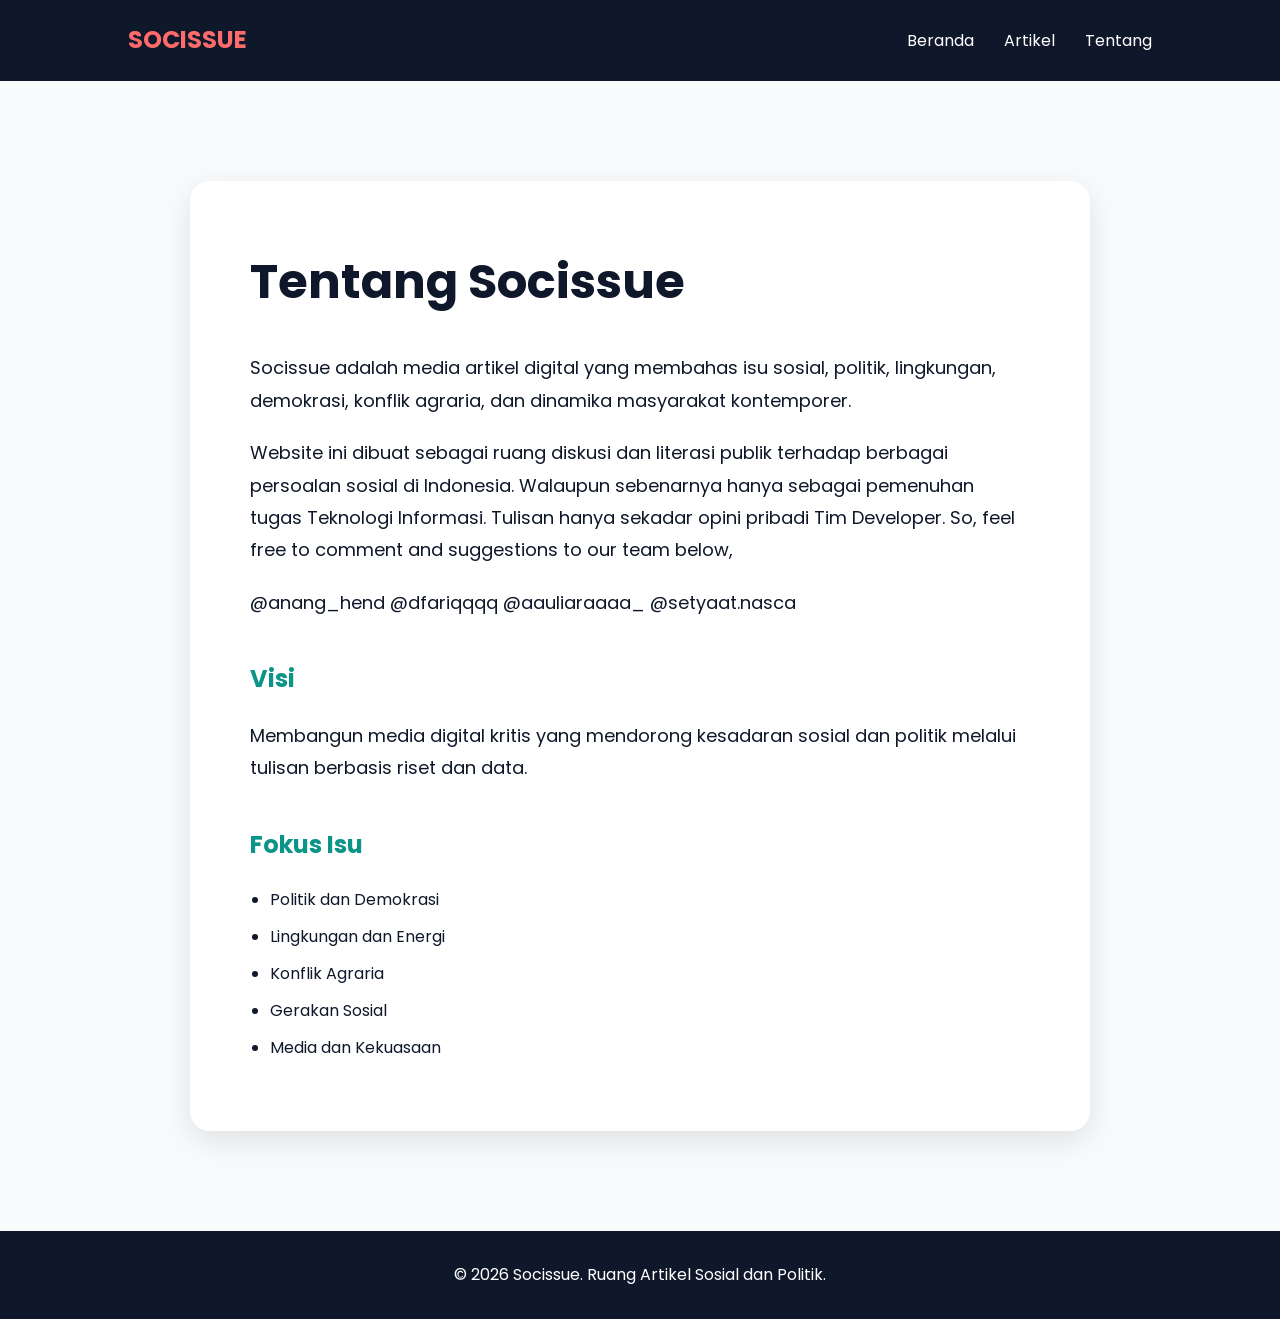
<file: about.html>
<!DOCTYPE html>
<html lang="id">

<head>

    <meta charset="UTF-8">

    <meta name="viewport"
    content="width=device-width, initial-scale=1.0">

    <title>Tentang Socissue</title>

    <!-- Google Fonts -->
    <link href="https://fonts.googleapis.com/css2?family=Poppins:wght@300;400;500;600;700&display=swap" rel="stylesheet">

    <!-- CSS -->
    <link rel="stylesheet"
    href="css/style.css">

</head>

<body>

<!-- HEADER -->
<header>

<nav class="navbar">

<div class="logo">
SOCISSUE
</div>

<ul class="nav-links">

<li>
<a href="index.html">
Beranda
</a>
</li>

<li>
<a href="artikel-dieng.html">
Artikel
</a>
</li>

<li>
<a href="about.html">
Tentang
</a>
</li>

</ul>

</nav>

</header>

<!-- ABOUT -->
<section class="about-section">

<div class="about-container">

<h1>
Tentang Socissue
</h1>

<p>
Socissue adalah media artikel digital
yang membahas isu sosial, politik,
lingkungan, demokrasi, konflik agraria,
dan dinamika masyarakat kontemporer.
</p>

<p>
Website ini dibuat sebagai ruang
diskusi dan literasi publik terhadap
berbagai persoalan sosial di Indonesia. Walaupun sebenarnya hanya sebagai pemenuhan tugas Teknologi Informasi.
Tulisan hanya sekadar opini pribadi Tim Developer. So, feel free to comment and suggestions to our team below,
</p>
<p>
@anang_hend
@dfariqqqq
@aauliaraaaa_
@setyaat.nasca
</p>

<h2>
Visi
</h2>

<p>
Membangun media digital kritis yang
mendorong kesadaran sosial dan politik
melalui tulisan berbasis riset dan data.
</p>

<h2>
Fokus Isu
</h2>

<ul>

<li>Politik dan Demokrasi</li>

<li>Lingkungan dan Energi</li>

<li>Konflik Agraria</li>

<li>Gerakan Sosial</li>

<li>Media dan Kekuasaan</li>

</ul>

</div>

</section>

<!-- FOOTER -->
<footer>

<p>
© 2026 Socissue.
Ruang Artikel Sosial dan Politik.
</p>

</footer>

<!-- JAVASCRIPT -->
<script src="js/script.js"></script>

</body>
</html>
</file>
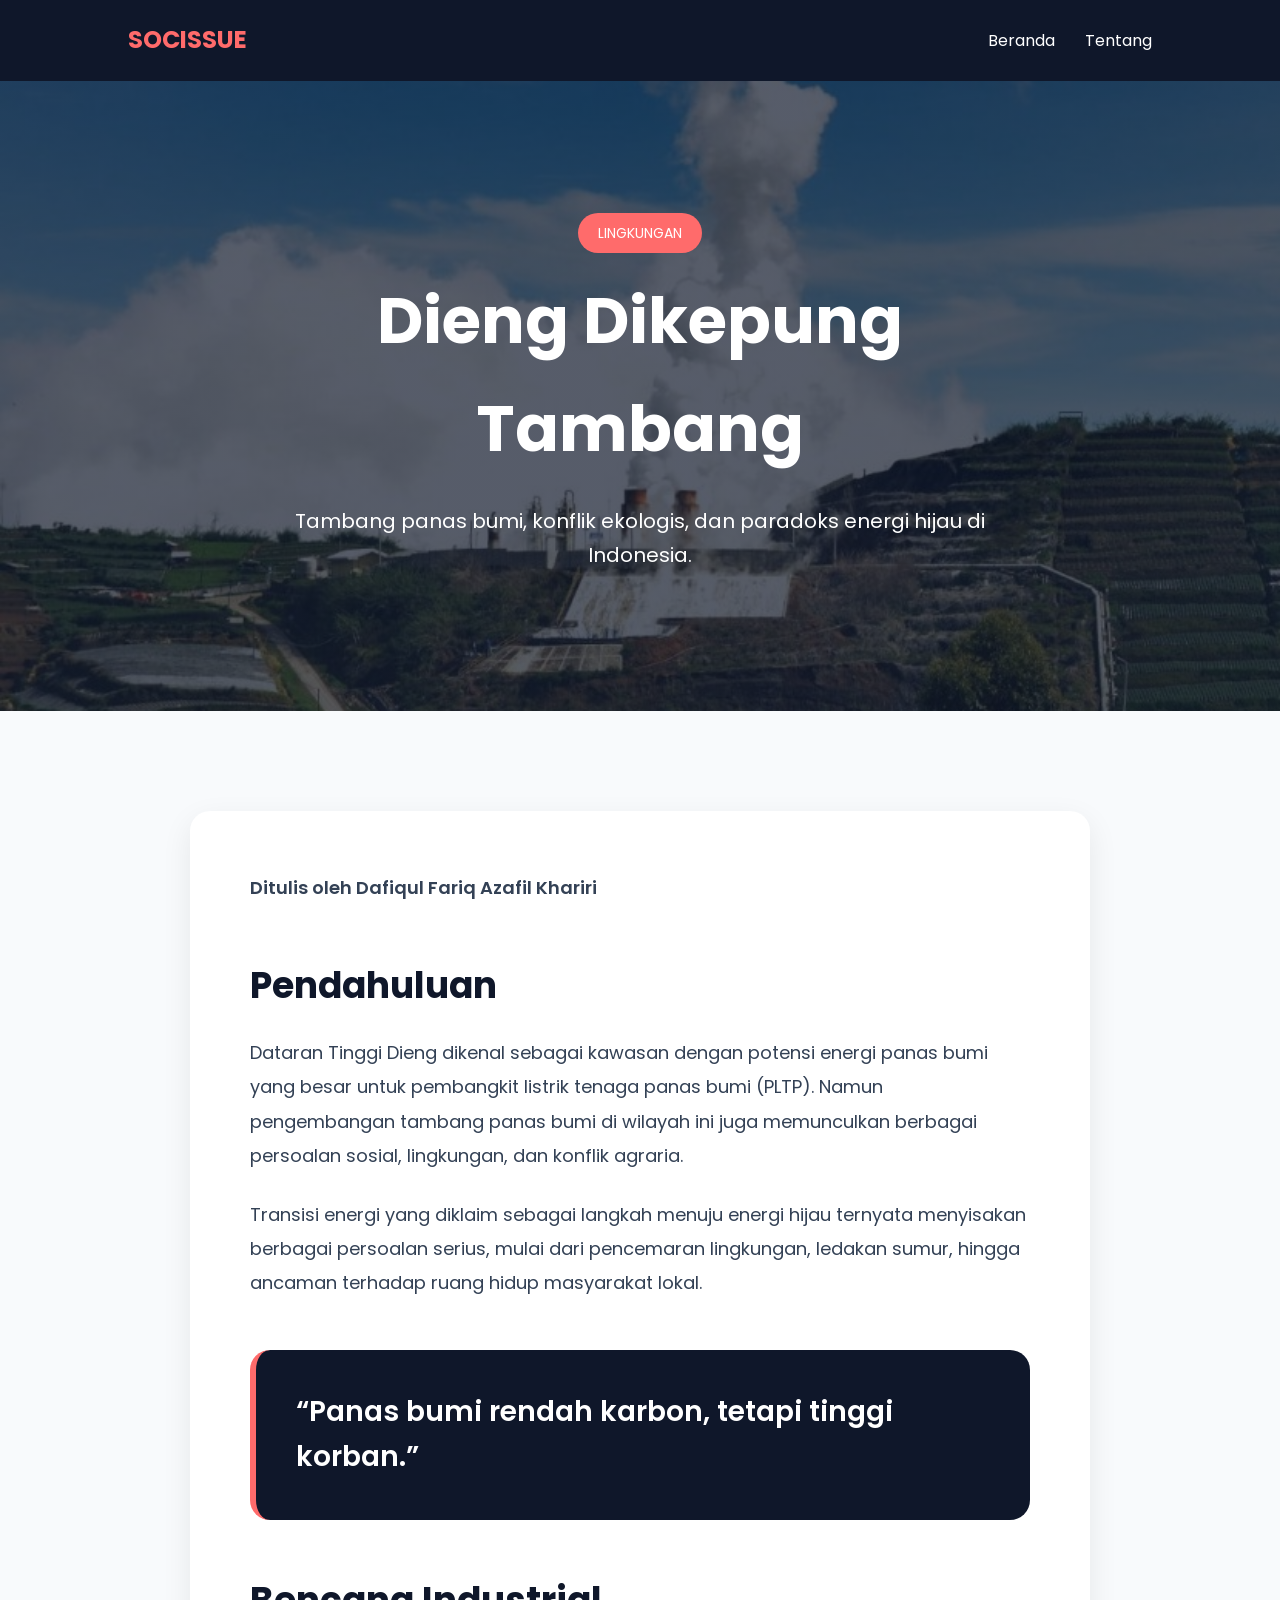
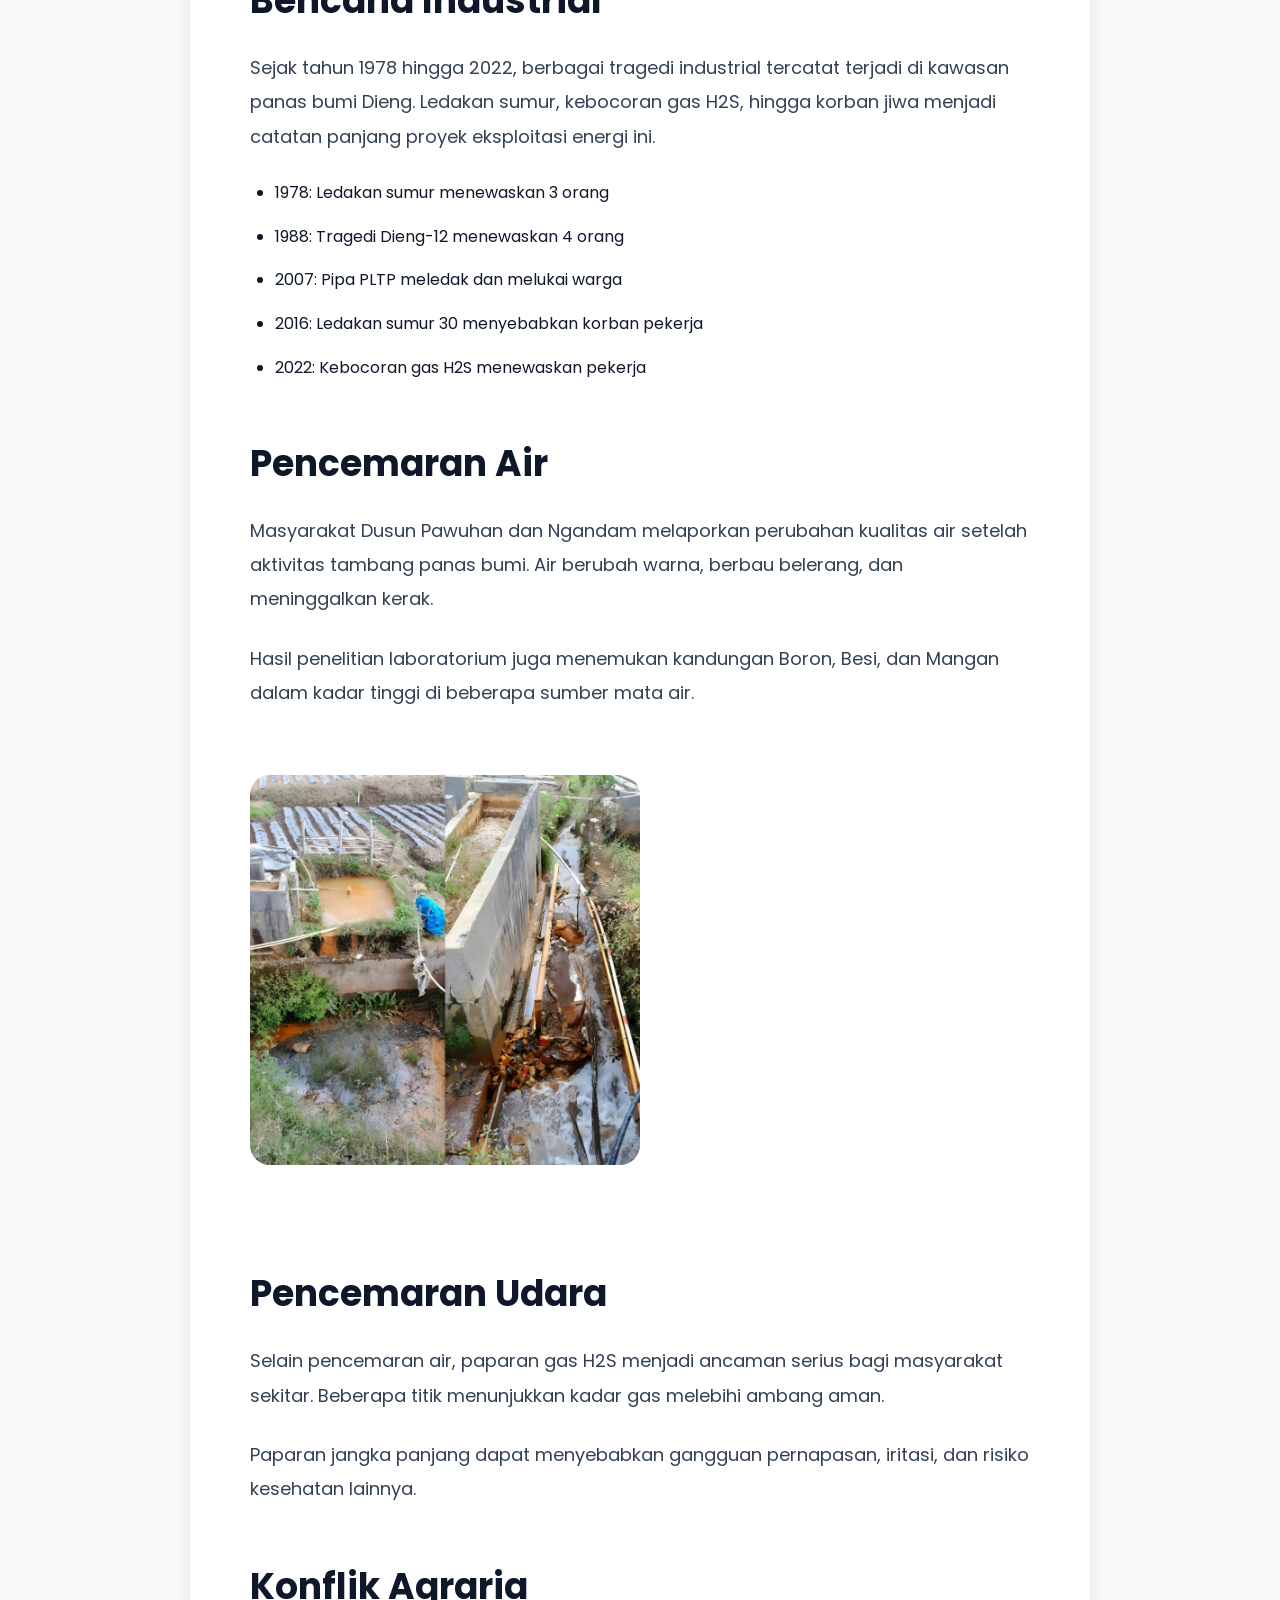
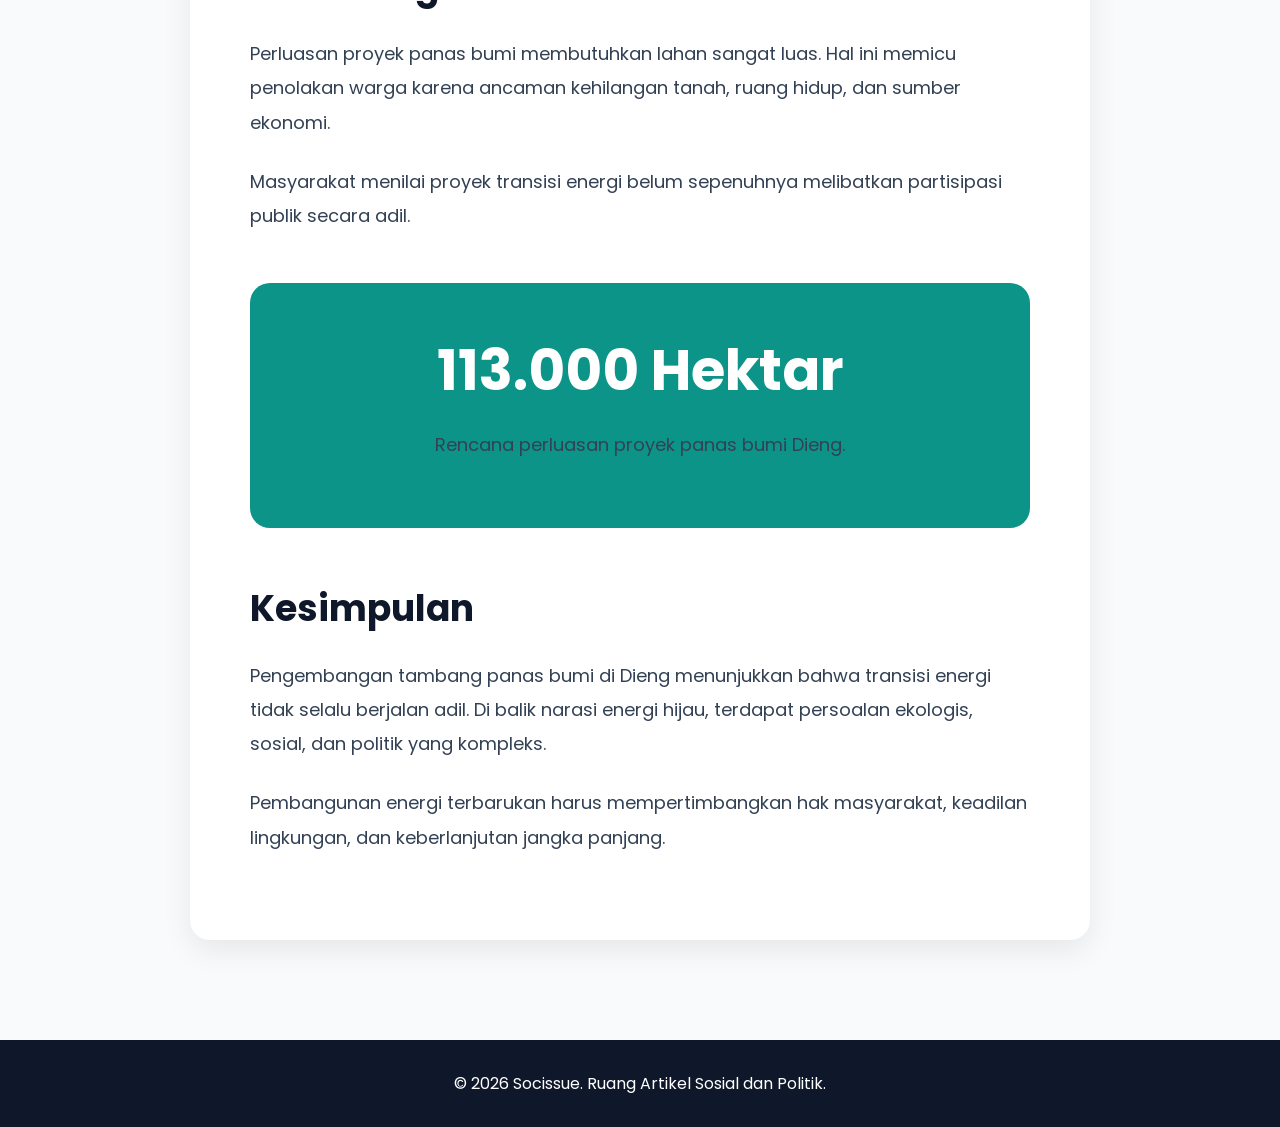
<file: artikel-dieng.html>
<!DOCTYPE html>
<html lang="id">

<head>

<meta charset="UTF-8">

<meta name="viewport"
content="width=device-width, initial-scale=1.0">

<title>Dieng Dikepung Tambang</title>

<link href="https://fonts.googleapis.com/css2?family=Poppins:wght@300;400;500;600;700&display=swap" rel="stylesheet">

<link rel="stylesheet"
href="css/style.css">

</head>

<body>

<!-- HEADER -->
<header>

<nav class="navbar">

<div class="logo">
SOCISSUE
</div>

<ul class="nav-links">

<li>
<a href="index.html">Beranda</a>
</li>

<li>
<a href="about.html">Tentang</a>
</li>

</ul>

</nav>

</header>

<!-- HERO -->
<section class="article-hero">

<div class="article-overlay">

<span class="article-category">
LINGKUNGAN
</span>

<h1>
Dieng Dikepung Tambang
</h1>

<p>
Tambang panas bumi, konflik ekologis,
dan paradoks energi hijau di Indonesia.
</p>

</div>

</section>

<!-- CONTENT -->
<section class="article-content">

<div class="article-container">

<p class="article-author">
Ditulis oleh Dafiqul Fariq Azafil Khariri
</p>

<h2>Pendahuluan</h2>

<p>
Dataran Tinggi Dieng dikenal sebagai
kawasan dengan potensi energi panas bumi
yang besar untuk pembangkit listrik tenaga
panas bumi (PLTP). Namun pengembangan
tambang panas bumi di wilayah ini juga
memunculkan berbagai persoalan sosial,
lingkungan, dan konflik agraria.
</p>

<p>
Transisi energi yang diklaim sebagai
langkah menuju energi hijau ternyata
menyisakan berbagai persoalan serius,
mulai dari pencemaran lingkungan,
ledakan sumur, hingga ancaman terhadap
ruang hidup masyarakat lokal.
</p>

<!-- QUOTE -->

<div class="quote-box">

“Panas bumi rendah karbon,
tetapi tinggi korban.”

</div>

<h2>Bencana Industrial</h2>

<p>
Sejak tahun 1978 hingga 2022,
berbagai tragedi industrial tercatat
terjadi di kawasan panas bumi Dieng.
Ledakan sumur, kebocoran gas H2S,
hingga korban jiwa menjadi catatan
panjang proyek eksploitasi energi ini.
</p>

<ul>

<li>1978: Ledakan sumur menewaskan 3 orang</li>

<li>1988: Tragedi Dieng-12 menewaskan 4 orang</li>

<li>2007: Pipa PLTP meledak dan melukai warga</li>

<li>2016: Ledakan sumur 30 menyebabkan korban pekerja</li>

<li>2022: Kebocoran gas H2S menewaskan pekerja</li>

</ul>

<h2>Pencemaran Air</h2>

<p>
Masyarakat Dusun Pawuhan dan Ngandam
melaporkan perubahan kualitas air
setelah aktivitas tambang panas bumi.
Air berubah warna, berbau belerang,
dan meninggalkan kerak.
</p>

<p>
Hasil penelitian laboratorium juga
menemukan kandungan Boron, Besi,
dan Mangan dalam kadar tinggi
di beberapa sumber mata air.
</p>

<img src="assets/tsean-nasca-bgH-eW1L-NA-unsplash.jpg"
alt="Dieng"
class="article-image">

<h2>Pencemaran Udara</h2>

<p>
Selain pencemaran air,
paparan gas H2S menjadi ancaman
serius bagi masyarakat sekitar.
Beberapa titik menunjukkan kadar
gas melebihi ambang aman.
</p>

<p>
Paparan jangka panjang dapat
menyebabkan gangguan pernapasan,
iritasi, dan risiko kesehatan lainnya.
</p>

<h2>Konflik Agraria</h2>

<p>
Perluasan proyek panas bumi
membutuhkan lahan sangat luas.
Hal ini memicu penolakan warga
karena ancaman kehilangan tanah,
ruang hidup, dan sumber ekonomi.
</p>

<p>
Masyarakat menilai proyek transisi
energi belum sepenuhnya melibatkan
partisipasi publik secara adil.
</p>

<!-- STATISTIC -->

<div class="stats-box">

<h3>
113.000 Hektar
</h3>

<p>
Rencana perluasan proyek
panas bumi Dieng.
</p>

</div>

<h2>Kesimpulan</h2>

<p>
Pengembangan tambang panas bumi
di Dieng menunjukkan bahwa transisi
energi tidak selalu berjalan adil.
Di balik narasi energi hijau,
terdapat persoalan ekologis,
sosial, dan politik yang kompleks.
</p>

<p>
Pembangunan energi terbarukan
harus mempertimbangkan hak masyarakat,
keadilan lingkungan, dan keberlanjutan
jangka panjang.
</p>

</div>

</section>

<!-- FOOTER -->

<footer>

<p>
© 2026 Socissue.
Ruang Artikel Sosial dan Politik.
</p>

</footer>

<script src="js/script.js"></script>

</body>
</html>
</file>
<file: css/style.css>
*{
    margin:0;
    padding:0;
    box-sizing:border-box;
}

body{
    font-family:'Poppins',sans-serif;
    background:#F8FAFC;
    color:#0F172A;
    line-height:1.7;
}

/* NAVBAR */

.navbar{
    display:flex;
    justify-content:space-between;
    align-items:center;

    padding:20px 10%;

    background:#0F172A;

    position:sticky;
    top:0;

    z-index:1000;
}

.logo{
    color:#FF6B6B;
    font-size:24px;
    font-weight:700;
}

.nav-links{
    display:flex;
    gap:30px;
    list-style:none;
}

.nav-links a{
    color:white;
    text-decoration:none;
    transition:0.3s;
}

.nav-links a:hover{
    color:#FF6B6B;
}

/* HERO */

.hero{

    height:90vh;

    display:flex;
    justify-content:center;
    align-items:center;
    text-align:center;

    background:
    linear-gradient(
        rgba(13,148,136,0.75),
        rgba(13,148,136,0.75)
    ),
    url('../assets/hero.jpg');

    background-size:cover;
    background-position:center;

    color:white;
}

.hero-content h1{
    font-size:60px;
    margin-bottom:20px;
}

.hero-content p{
    font-size:18px;
    margin-bottom:30px;
}

.btn{
    display:inline-block;

    padding:14px 28px;

    background:#FF6B6B;
    color:white;

    text-decoration:none;

    border-radius:10px;

    transition:0.3s;
}

.btn:hover{
    background:#0D9488;
}

/* FEATURED */

.featured{
    padding:80px 10%;
}

.featured h2{
    margin-bottom:40px;
    font-size:36px;
}

.card{
    display:grid;
    grid-template-columns:1fr 1fr;

    background:white;

    border-radius:20px;

    overflow:hidden;

    box-shadow:0 10px 30px rgba(0,0,0,0.1);
}

.card img{
    width:100%;
    height:100%;
    object-fit:cover;
}

.card-content{
    padding:40px;
}

.category{
    background:#0D9488;
    color:white;

    padding:8px 14px;

    border-radius:30px;

    font-size:14px;
}

.card-content h3{
    margin-top:20px;
    margin-bottom:20px;

    font-size:32px;
}

.card-content a{
    color:#FF6B6B;
    text-decoration:none;
    font-weight:600;
}

/* FOOTER */

footer{
    background:#0F172A;
    color:white;

    text-align:center;

    padding:30px;
}

/* RESPONSIVE */

@media(max-width:768px){

    .navbar{
        flex-direction:column;
        gap:20px;
    }

    .hero-content h1{
        font-size:40px;
    }

    .card{
        grid-template-columns:1fr;
    }

}.navbar.active{
    background:#08101f;
    transition:0.3s;
}
/* ========================= */
/* SMOOTH SCROLL */
/* ========================= */

html{
    scroll-behavior:smooth;
}

/* ========================= */
/* NAVBAR ACTIVE */
/* ========================= */

.navbar.active{

    background:rgba(13,148,136,0.95);

    backdrop-filter:blur(10px);

    box-shadow:
    0 5px 20px rgba(0,0,0,0.2);

    transition:0.3s;
}

/* ========================= */
/* NAVBAR HOVER EFFECT */
/* ========================= */

.nav-links a{
    position:relative;
}

.nav-links a::after{

    content:'';

    width:0;
    height:2px;

    background:#FF6B6B;

    position:absolute;

    left:0;
    bottom:-5px;

    transition:0.3s;
}

.nav-links a:hover::after{
    width:100%;
}

/* ========================= */
/* ABOUT SECTION */
/* ========================= */

.about-section{

    padding:100px 10%;

    min-height:100vh;
}

.about-container{

    max-width:900px;

    margin:auto;

    background:white;

    padding:60px;

    border-radius:20px;

    box-shadow:
    0 10px 30px rgba(0,0,0,0.1);
}

.about-container h1{

    font-size:48px;

    margin-bottom:30px;

    color:#0F172A;
}

.about-container h2{

    margin-top:40px;

    margin-bottom:20px;

    color:#0D9488;
}

.about-container p{

    margin-bottom:20px;

    font-size:18px;

    line-height:1.8;
}

.about-container ul{

    padding-left:20px;
}

.about-container li{

    margin-bottom:10px;
}

/* ========================= */
/* CARD HOVER EFFECT */
/* ========================= */

.card{
    transition:0.3s;
}

.card:hover{

    transform:translateY(-10px);

    box-shadow:
    0 20px 40px rgba(0,0,0,0.15);
}

/* ========================= */
/* BUTTON EFFECT */
/* ========================= */

.btn{
    transition:0.3s;
}

.btn:hover{

    transform:scale(1.05);

    background:#0D9488;
}

/* ========================= */
/* FEATURED TITLE */
/* ========================= */

.featured h2{

    position:relative;

    display:inline-block;
}

.featured h2::after{

    content:'';

    width:60%;

    height:4px;

    background:#FF6B6B;

    position:absolute;

    left:0;
    bottom:-10px;
}

/* ========================= */
/* RESPONSIVE */
/* ========================= */

@media(max-width:768px){

    .hero-content h1{
        font-size:40px;
    }

    .about-container{
        padding:30px;
    }

    .nav-links{
        flex-direction:column;
    }

    .featured h2{
        font-size:28px;
    }

    .about-container h1{
        font-size:36px;
    }

}
/* ========================= */
/* ARTICLE HERO */
/* ========================= */

.article-hero{

    height:70vh;

    background:
    linear-gradient(
        rgba(15,23,42,0.7),
        rgba(15,23,42,0.7)
    ),
    url('../assets/dieng.jpg');

    background-size:cover;

    background-position:center;

    display:flex;

    justify-content:center;

    align-items:center;

    text-align:center;

    color:white;
}

.article-overlay{

    max-width:800px;

    padding:20px;
}

.article-category{

    background:#FF6B6B;

    padding:10px 20px;

    border-radius:30px;

    font-size:14px;
}

.article-overlay h1{

    font-size:64px;

    margin-top:20px;

    margin-bottom:20px;
}

.article-overlay p{

    font-size:20px;
}

/* ========================= */
/* ARTICLE CONTENT */
/* ========================= */

.article-content{

    padding:100px 10%;
}

.article-container{

    max-width:900px;

    margin:auto;

    background:white;

    padding:60px;

    border-radius:20px;

    box-shadow:
    0 10px 30px rgba(0,0,0,0.08);
}

.article-author{

    color:#0D9488;

    font-weight:600;

    margin-bottom:30px;
}

.article-container h2{

    margin-top:50px;

    margin-bottom:20px;

    font-size:36px;

    color:#0F172A;
}

.article-container p{

    margin-bottom:25px;

    font-size:18px;

    line-height:1.9;

    color:#334155;
}

.article-container ul{

    padding-left:25px;

    margin-bottom:30px;
}

.article-container li{

    margin-bottom:15px;

    line-height:1.8;
}

/* ========================= */
/* ARTICLE IMAGE */
/* ========================= */

.article-image{

    width:50%;

    border-radius:20px;

    margin:40px 0;
}

/* ========================= */
/* QUOTE BOX */
/* ========================= */

.quote-box{

    background:#0F172A;

    color:white;

    padding:40px;

    border-left:6px solid #FF6B6B;

    margin:50px 0;

    font-size:28px;

    font-weight:600;

    line-height:1.6;

    border-radius:20px;
}

/* ========================= */
/* STATS BOX */
/* ========================= */

.stats-box{

    background:#0D9488;

    color:white;

    padding:40px;

    margin:50px 0;

    border-radius:20px;

    text-align:center;
}

.stats-box h3{

    font-size:56px;

    margin-bottom:10px;
}

/* ========================= */
/* RESPONSIVE ARTICLE */
/* ========================= */

@media(max-width:768px){

    .article-overlay h1{
        font-size:40px;
    }

    .article-overlay p{
        font-size:18px;
    }

    .article-container{
        padding:30px;
    }

    .quote-box{
        font-size:22px;
    }

    .stats-box h3{
        font-size:40px;
    }

}
</file>
